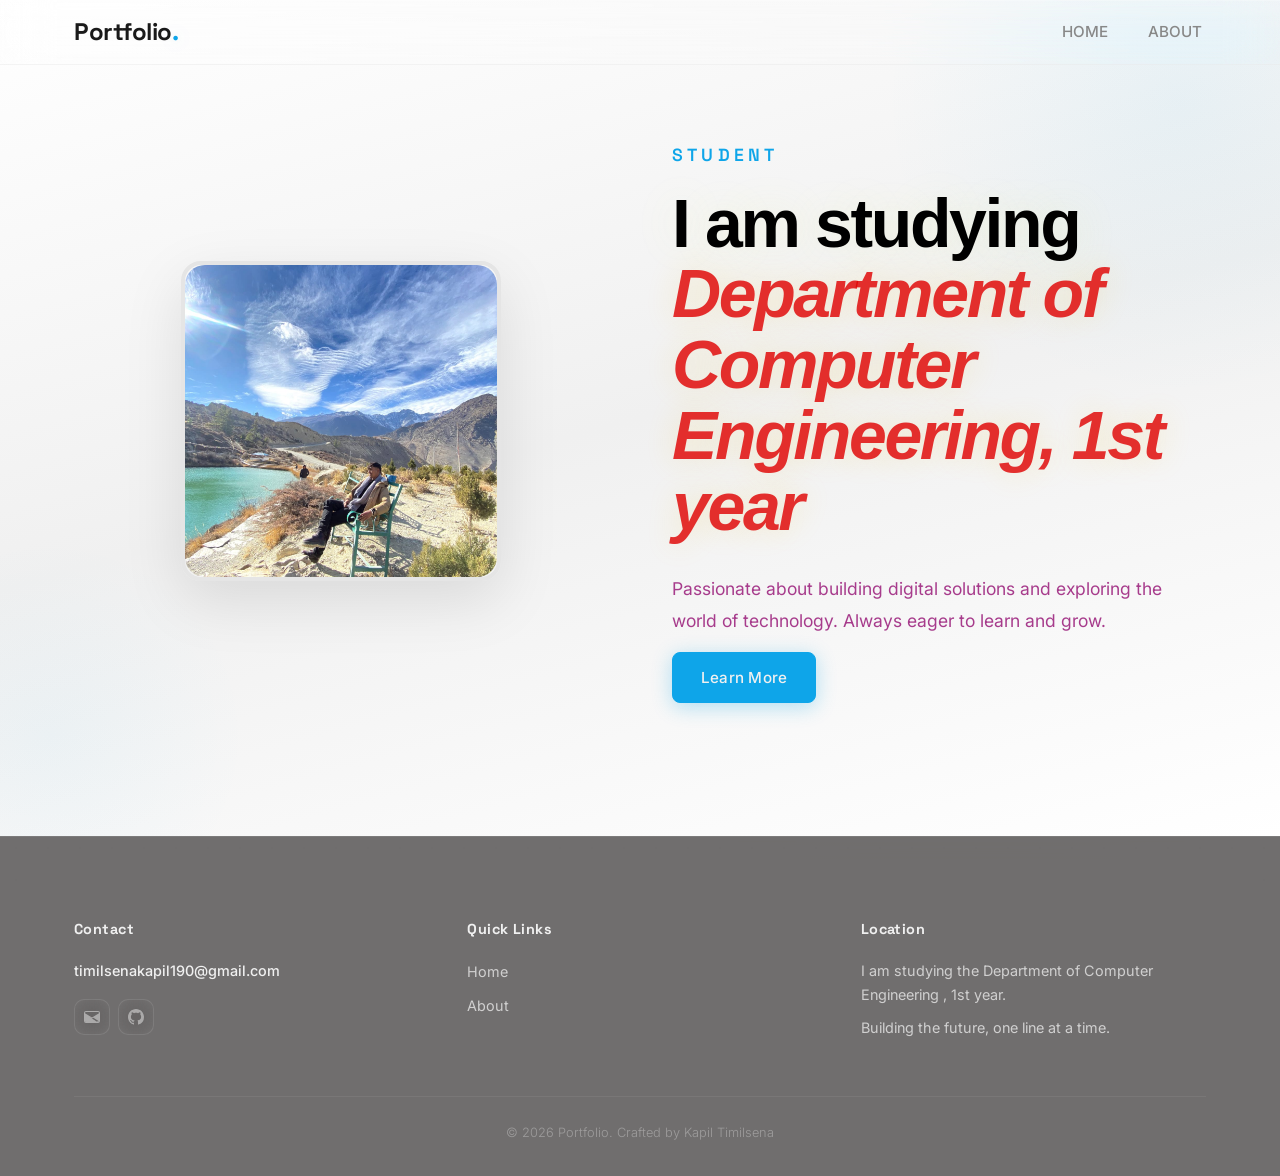
<file: index.html>
<!doctype html>
<html lang="en">
  <head>
    <meta charset="UTF-8" />
    <meta name="viewport" content="width=device-width, initial-scale=1.0" />
    <title>Portfolio | Home</title>
    <link rel="stylesheet" href="css/style.css" />
    <link rel="stylesheet" href="css/header.css" />
    <link rel="stylesheet" href="css/hero.css" />
    <link rel="stylesheet" href="css/about.css" />
    <link rel="stylesheet" href="css/footer.css" />
  </head>
  <body>
    <header class="header" id="header">
      <div class="container">
        <a href="index.html" class="logo">Portfolio<span>.</span></a>
        <nav>
          <ul class="nav-links" id="navLinks">
            <li><a href="index.html">HOME</a></li>
            <li><a href="about.html">ABOUT</a></li>
          </ul>
          <button class="hamburger" id="hamburger" aria-label="Toggle menu">
            <span></span>
            <span></span>
            <span></span>
          </button>
        </nav>
      </div>
    </header>

    <main>
      <section class="hero" id="hero">
        <div class="hero-content">
          <div class="hero-image">
            <div class="hero-avatar">
              <img src="images/kap.jpeg" alt="Kapil" class="hero-photo" />
            </div>
          </div>
          <div class="hero-text">
            <span class="subtitle">Student</span>
            <h1>
              I am studying
              <span class="highlight"
                >Department of Computer Engineering, 1st year</span
              >
            </h1>
            <p>
              Passionate about building digital solutions and exploring the
              world of technology. Always eager to learn and grow.
            </p>
            <div class="hero-buttons">
              <a href="about.html" class="btn btn-primary">Learn More</a>
            </div>
          </div>
        </div>
      </section>
    </main>

    <footer class="footer">
      <div class="container">
        <div class="footer-content">
          <div class="footer-section">
            <h4>Contact</h4>
            <p><span class="email">timilsenakapil190@gmail.com</span></p>
            <div class="footer-social">
              <a href="mailto:timilsenakapil190@gmail.com" title="Email">
                <svg
                  xmlns="http://www.w3.org/2000/svg"
                  width="16"
                  height="16"
                  fill="currentColor"
                  viewBox="0 0 16 16"
                >
                  <path
                    d="M0 4a2 2 0 0 1 2-2h12a2 2 0 0 1 2 2v8a2 2 0 0 1-2 2H2a2 2 0 0 1-2-2V4Zm2-1a1 1 0 0 0-1 1v.217l7 4.2 7-4.2V4a1 1 0 0 0-1-1H2Zm13 2.383-4.708 2.897L15 11.105l-.386-.235-4.708-2.896Zm-.034 6.876-5.64-3.471L8 9.583l-1.326-.795-5.64 3.47L1 12.571l1.5-1.273 4.157-2.507 4.157 2.507 1.5 1.273Z"
                  />
                </svg>
              </a>
              <a
                href="https://github.com/timilsenakapil190-cell"
                title="GitHub"
              >
                <svg
                  xmlns="http://www.w3.org/2000/svg"
                  width="16"
                  height="16"
                  fill="currentColor"
                  viewBox="0 0 16 16"
                >
                  <path
                    d="M8 0C3.58 0 0 3.58 0 8c0 3.54 2.29 6.53 5.47 7.59.4.07.55-.17.55-.38 0-.19-.01-.82-.01-1.49-2.01.37-2.53-.49-2.69-.94-.09-.23-.48-.94-.82-1.13-.28-.15-.68-.52-.01-.53.63-.01 1.08.58 1.23.82.72 1.21 1.87.87 2.33.66.07-.52.28-.87.51-1.07-1.78-.2-3.64-.89-3.64-3.95 0-.87.31-1.59.82-2.15-.08-.2-.36-1.02.08-2.12 0 0 .67-.21 2.2.82.64-.18 1.32-.27 2-.27.68 0 1.36.09 2 .27 1.53-1.04 2.2-.82 2.2-.82.44 1.1.16 1.92.08 2.12.51.56.82 1.27.82 2.15 0 3.07-1.87 3.75-3.65 3.95.29.25.54.73.54 1.48 0 1.07-.01 1.93-.01 2.2 0 .21.15.46.55.38A8.013 8.013 0 0 0 16 8c0-4.42-3.58-8-8-8Z"
                  />
                </svg>
              </a>
            </div>
          </div>
          <div class="footer-section">
            <h4>Quick Links</h4>
            <a href="index.html">Home</a>
            <a href="about.html">About</a>
          </div>
          <div class="footer-section">
            <h4>Location</h4>
            <p>
              I am studying the Department of Computer Engineering , 1st year.
            </p>
            <p>Building the future, one line at a time.</p>
          </div>
        </div>
        <div class="footer-bottom">
          <p>&copy; 2026 Portfolio. Crafted by Kapil Timilsena</p>
        </div>
      </div>
    </footer>

    <script src="js/script.js"></script>
  </body>
</html>
</file>
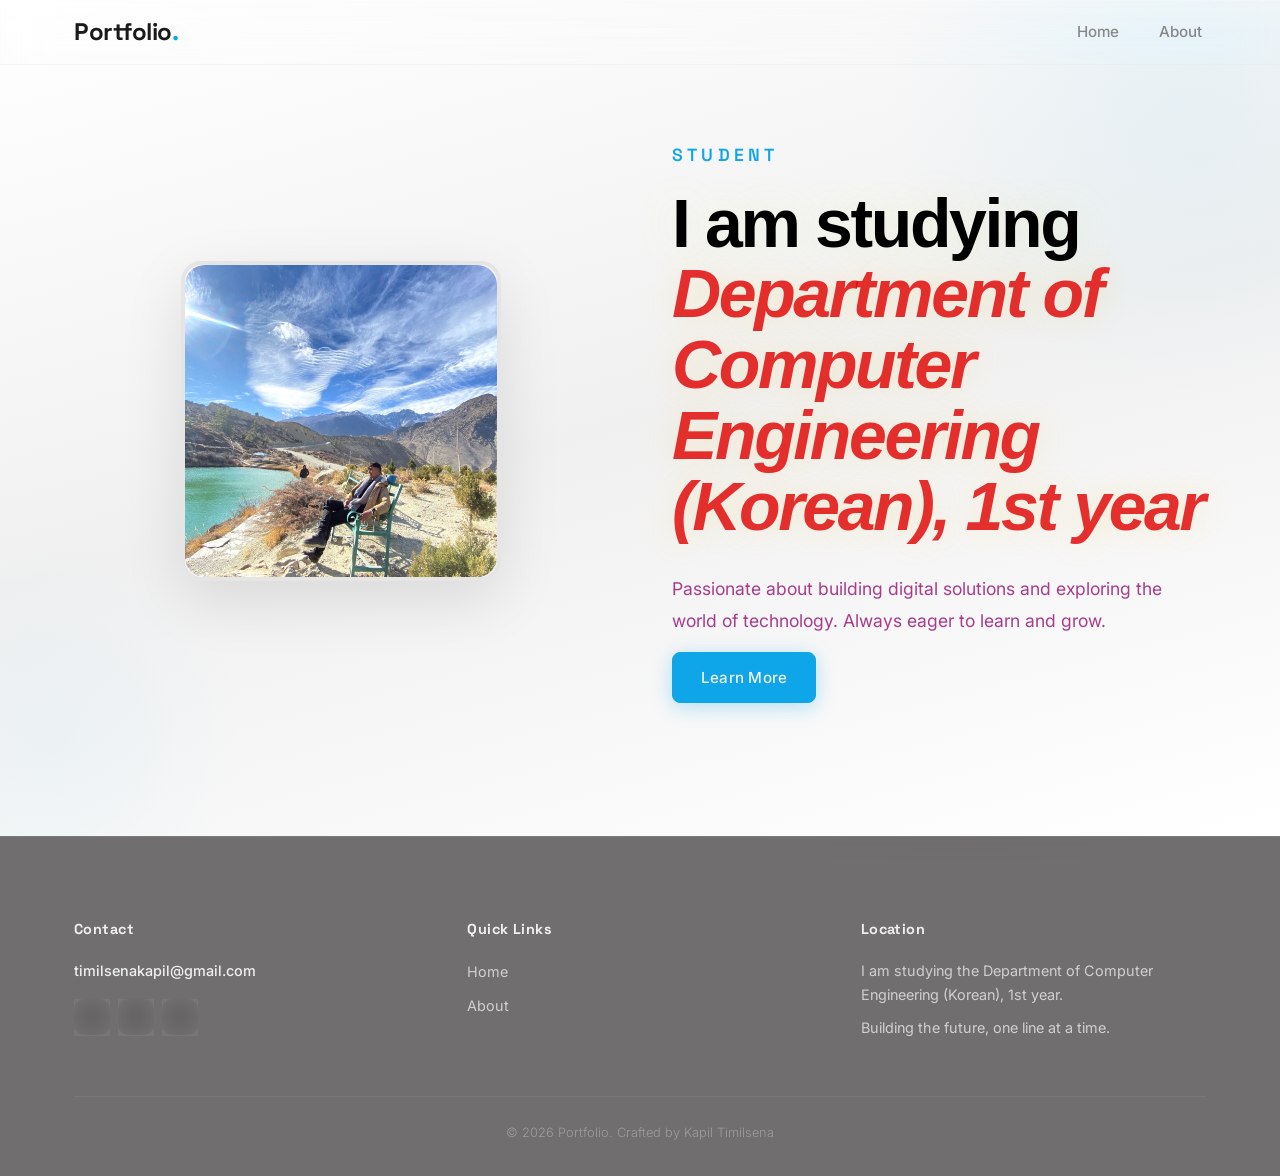
<file: html/index.html>
<!doctype html>
<html lang="en">
  <head>
    <meta charset="UTF-8" />
    <meta name="viewport" content="width=device-width, initial-scale=1.0" />
    <title>Portfolio | Home</title>
    <link rel="stylesheet" href="../css/style.css" />
    <link rel="stylesheet" href="../css/header.css" />
    <link rel="stylesheet" href="../css/hero.css" />
    <link rel="stylesheet" href="../css/about.css" />
    <link rel="stylesheet" href="../css/footer.css" />
  </head>
  <body>
    <header class="header" id="header">
      <div class="container">
        <a href="index.html" class="logo">Portfolio<span>.</span></a>
        <nav>
          <ul class="nav-links" id="navLinks">
            <li><a href="index.html">Home</a></li>
            <li><a href="about.html">About</a></li>
          </ul>
          <button class="hamburger" id="hamburger" aria-label="Toggle menu">
            <span></span>
            <span></span>
            <span></span>
          </button>
        </nav>
      </div>
    </header>

    <main>
      <section class="hero" id="hero">
        <div class="hero-content">
          <div class="hero-image">
            <div class="hero-avatar">
              <img src="../images/kap.jpeg" alt="Kapil" class="hero-photo" />
            </div>
          </div>
          <div class="hero-text">
            <span class="subtitle">Student</span>
            <h1>
              I am studying
              <span class="highlight">Department of Computer Engineering (Korean), 1st year</span>
            </h1>
            <p>
              Passionate about building digital solutions and exploring the world
              of technology. Always eager to learn and grow.
            </p>
            <div class="hero-buttons">
              <a href="about.html" class="btn btn-primary">Learn More</a>
            </div>
          </div>
        </div>
      </section>

    </main>

    <footer class="footer">
      <div class="container">
        <div class="footer-content">
          <div class="footer-section">
            <h4>Contact</h4>
            <p><span class="email">timilsenakapil@gmail.com</span></p>
            <div class="footer-social">
              <a href="mailto:timilsenakapil@gmail.com" title="Email">
                <svg
                  xmlns="http://www.w3.org/2000/svg"
                  width="16"
                  height="16"
                  fill="currentColor"
                  viewBox="0 0 16 16"
                >
                  <path
                    d="M0 4a2 2 0 0 1 2-2h12a2 2 0 0 1 2 2v8a2 2 0 0 1-2 2H2a2 2 0 0 1-2-2V4Zm2-1a1 1 0 0 0-1 1v.217l7 4.2 7-4.2V4a1 1 0 0 0-1-1H2Zm13 2.383-4.708 2.897L15 11.105l-.386-.235-4.708-2.896Zm-.034 6.876-5.64-3.471L8 9.583l-1.326-.795-5.64 3.47L1 12.571l1.5-1.273 4.157-2.507 4.157 2.507 1.5 1.273Z"
                  />
                </svg>
              </a>
              <a
                href="https://github.com/timilsenakapil190-cell"
                title="GitHub"
              >
                <svg
                  xmlns="http://www.w3.org/2000/svg"
                  width="16"
                  height="16"
                  fill="currentColor"
                  viewBox="0 0 16 16"
                >
                  <path
                    d="M8 0C3.58 0 0 3.58 0 8c0 3.54 2.29 6.53 5.47 7.59.4.07.55-.17.55-.38 0-.19-.01-.82-.01-1.49-2.01.37-2.53-.49-2.69-.94-.09-.23-.48-.94-.82-1.13-.28-.15-.68-.52-.01-.53.63-.01 1.08.58 1.23.82.72 1.21 1.87.87 2.33.66.07-.52.28-.87.51-1.07-1.78-.2-3.64-.89-3.64-3.95 0-.87.31-1.59.82-2.15-.08-.2-.36-1.02.08-2.12 0 0 .67-.21 2.2.82.64-.18 1.32-.27 2-.27.68 0 1.36.09 2 .27 1.53-1.04 2.2-.82 2.2-.82.44 1.1.16 1.92.08 2.12.51.56.82 1.27.82 2.15 0 3.07-1.87 3.75-3.65 3.95.29.25.54.73.54 1.48 0 1.07-.01 1.93-.01 2.2 0 .21.15.46.55.38A8.013 8.013 0 0 0 16 8c0-4.42-3.58-8-8-8Z"
                  />
                </svg>
              </a>
              <a href="#" title="LinkedIn">
                <svg
                  xmlns="http://www.w3.org/2000/svg"
                  width="16"
                  height="16"
                  fill="currentColor"
                  viewBox="0 0 16 16"
                >
                  <path
                    d="M0 1.146C0 .513.526 0 1.175 0h13.65C15.474 0 16 .513 16 1.146v13.708c0 .633-.526 1.146-1.175 1.146H1.175C.526 16 0 15.487 0 14.854V1.146ZM4.943 12.247V6.169H2.542v6.078h2.401ZM3.768 5.245a1.51 1.51 0 1 1-.003-3.018 1.51 1.51 0 0 1 .003 3.018Zm5.012 6.999V8.825c0-.214.01-.427.077-.598.143-.367.467-.628 1.013-.628.719 0 1.024.496 1.024 1.238v3.545h2.389V8.73c0-2.18-.776-3.666-3.204-3.666-1.418 0-2.074.816-2.416 1.57v.03h-.042V8.825h-2.41V12.247h2.41ZM12.586 4.715a.872.872 0 0 1-.872-.872c0-.473.382-.872.872-.872.473 0 .872.382.872.872a.872.872 0 0 1-.872.872Z"
                  />
                </svg>
              </a>
            </div>
          </div>
          <div class="footer-section">
            <h4>Quick Links</h4>
            <a href="index.html">Home</a>
            <a href="about.html">About</a>
          </div>
          <div class="footer-section">
            <h4>Location</h4>
            <p>
              I am studying the Department of Computer Engineering (Korean), 1st
              year.
            </p>
            <p>Building the future, one line at a time.</p>
          </div>
        </div>
        <div class="footer-bottom">
          <p>&copy; 2026 Portfolio. Crafted by Kapil Timilsena</p>
        </div>
      </div>
    </footer>

    <script src="../js/script.js"></script>
  </body>
</html>
</file>
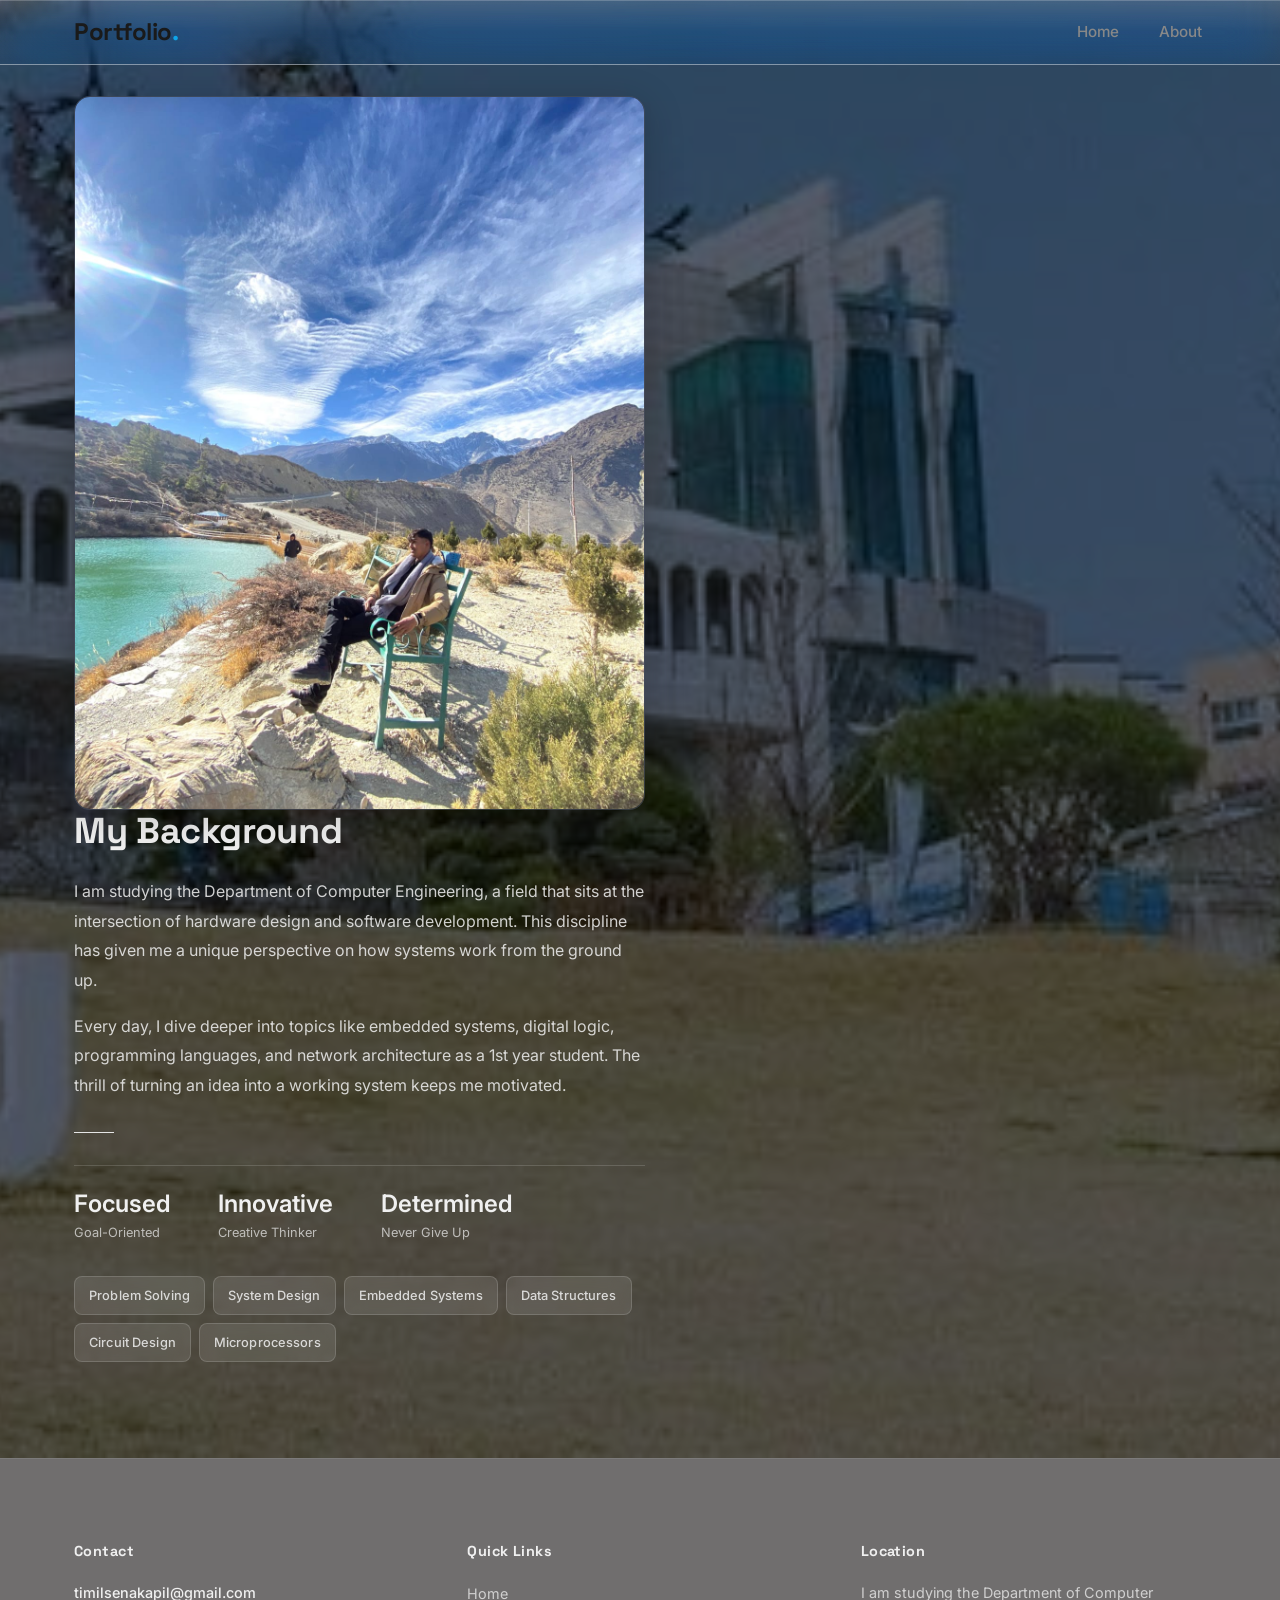
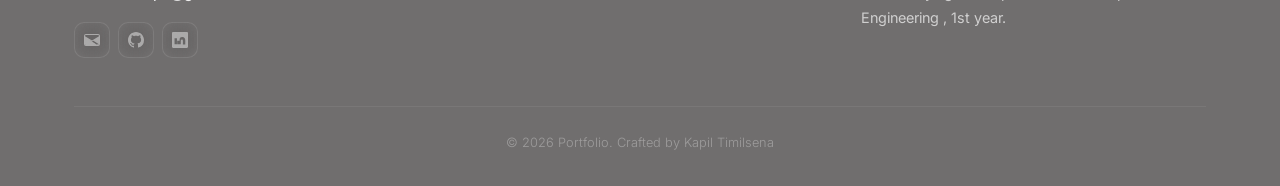
<file: about.html>
<!doctype html>
<html lang="en">
  <head>
    <meta charset="UTF-8" />
    <meta name="viewport" content="width=device-width, initial-scale=1.0" />
    <title>Portfolio | About</title>
    <link rel="stylesheet" href="css/style.css" />
    <link rel="stylesheet" href="css/header.css" />
    <link rel="stylesheet" href="css/hero.css" />
    <link rel="stylesheet" href="css/about.css" />
    <link rel="stylesheet" href="css/footer.css" />
  </head>
  <body>
    <header class="header" id="header">
      <div class="container">
        <a href="index.html" class="logo">Portfolio<span>.</span></a>
        <nav>
          <ul class="nav-links" id="navLinks">
            <li><a href="index.html">Home</a></li>
            <li><a href="about.html">About</a></li>
          </ul>
          <button class="hamburger" id="hamburger" aria-label="Toggle menu">
            <span></span>
            <span></span>
            <span></span>
          </button>
        </nav>
      </div>
    </header>

    <main>
      <section class="about" id="about">
        <div class="container">
          <div class="about-visual">
            <div class="about-image-wrapper">
              <img
                src="images/kap.jpeg"
                alt="Kapil"
                width="64"
                height="64"
                loading="lazy"
              />
            </div>
          <div class="about-text">
            <h3>My Background</h3>
            <p>
              I am studying the Department of Computer Engineering, a
              field that sits at the intersection of hardware design and
              software development. This discipline has given me a unique
              perspective on how systems work from the ground up.
            </p>
            <p>
              Every day, I dive deeper into topics like embedded systems,
              digital logic, programming languages, and network architecture as
              a 1st year student. The thrill of turning an idea into a working
              system keeps me motivated.
            </p>
            <div class="divider"></div>
            <div class="about-stats">
              <div class="stat-item">
                <span class="number">Focused</span>
                <span class="label">Goal-Oriented</span>
              </div>
              <div class="stat-item">
                <span class="number">Innovative</span>
                <span class="label">Creative Thinker</span>
              </div>
              <div class="stat-item">
                <span class="number">Determined</span>
                <span class="label">Never Give Up</span>
              </div>
            </div>
            <div class="about-skills">
              <span class="skill-tag">Problem Solving</span>
              <span class="skill-tag">System Design</span>
              <span class="skill-tag">Embedded Systems</span>
              <span class="skill-tag">Data Structures</span>
              <span class="skill-tag">Circuit Design</span>
              <span class="skill-tag">Microprocessors</span>
            </div>
          </div>
        </div>
      </section>
    </main>

    <footer class="footer">
      <div class="container">
        <div class="footer-content">
          <div class="footer-section">
            <h4>Contact</h4>
            <p><span class="email">timilsenakapil@gmail.com</span></p>
            <div class="footer-social">
              <a href="mailto:timilsenakapil@gmail.com" title="Email">
                <svg
                  xmlns="http://www.w3.org/2000/svg"
                  width="16"
                  height="16"
                  fill="currentColor"
                  viewBox="0 0 16 16"
                >
                  <path
                    d="M0 4a2 2 0 0 1 2-2h12a2 2 0 0 1 2 2v8a2 2 0 0 1-2 2H2a2 2 0 0 1-2-2V4Zm2-1a1 1 0 0 0-1 1v.217l7 4.2 7-4.2V4a1 1 0 0 0-1-1H2Zm13 2.383-4.708 2.897L15 11.105l-.386-.235-4.708-2.896Zm-.034 6.876-5.64-3.471L8 9.583l-1.326-.795-5.64 3.47L1 12.571l1.5-1.273 4.157-2.507 4.157 2.507 1.5 1.273Z"
                  />
                </svg>
              </a>
              <a
                href="https://github.com/timilsenakapil190-cell"
                title="GitHub"
              >
                <svg
                  xmlns="http://www.w3.org/2000/svg"
                  width="16"
                  height="16"
                  fill="currentColor"
                  viewBox="0 0 16 16"
                >
                  <path
                    d="M8 0C3.58 0 0 3.58 0 8c0 3.54 2.29 6.53 5.47 7.59.4.07.55-.17.55-.38 0-.19-.01-.82-.01-1.49-2.01.37-2.53-.49-2.69-.94-.09-.23-.48-.94-.82-1.13-.28-.15-.68-.52-.01-.53.63-.01 1.08.58 1.23.82.72 1.21 1.87.87 2.33.66.07-.52.28-.87.51-1.07-1.78-.2-3.64-.89-3.64-3.95 0-.87.31-1.59.82-2.15-.08-.2-.36-1.02.08-2.12 0 0 .67-.21 2.2.82.64-.18 1.32-.27 2-.27.68 0 1.36.09 2 .27 1.53-1.04 2.2-.82 2.2-.82.44 1.1.16 1.92.08 2.12.51.56.82 1.27.82 2.15 0 3.07-1.87 3.75-3.65 3.95.29.25.54.73.54 1.48 0 1.07-.01 1.93-.01 2.2 0 .21.15.46.55.38A8.013 8.013 0 0 0 16 8c0-4.42-3.58-8-8-8Z"
                  />
                </svg>
              </a>
              <a href="#" title="LinkedIn">
                <svg
                  xmlns="http://www.w3.org/2000/svg"
                  width="16"
                  height="16"
                  fill="currentColor"
                  viewBox="0 0 16 16"
                >
                  <path
                    d="M0 1.146C0 .513.526 0 1.175 0h13.65C15.474 0 16 .513 16 1.146v13.708c0 .633-.526 1.146-1.175 1.146H1.175C.526 16 0 15.487 0 14.854V1.146ZM4.943 12.247V6.169H2.542v6.078h2.401ZM3.768 5.245a1.51 1.51 0 1 1-.003-3.018 1.51 1.51 0 0 1 .003 3.018Zm5.012 6.999V8.825c0-.214.01-.427.077-.598.143-.367.467-.628 1.013-.628.719 0 1.024.496 1.024 1.238v3.545h2.389V8.73c0-2.18-.776-3.666-3.204-3.666-1.418 0-2.074.816-2.416 1.57v.03h-.042V8.825h-2.41V12.247h2.41ZM12.586 4.715a.872.872 0 0 1-.872-.872c0-.473.382-.872.872-.872.473 0 .872.382.872.872a.872.872 0 0 1-.872.872Z"
                  />
                </svg>
              </a>
            </div>
          </div>
          <div class="footer-section">
            <h4>Quick Links</h4>
            <a href="index.html">Home</a>
          </div>
          <div class="footer-section">
            <h4>Location</h4>
            <p>
              I am studying the Department of Computer Engineering , 1st year.
            </p>
          </div>
        </div>
        <div class="footer-bottom">
          <p>&copy; 2026 Portfolio. Crafted by Kapil Timilsena</p>
        </div>
      </div>
    </footer>

    <script src="js/script.js"></script>
  </body>
</html>
</file>
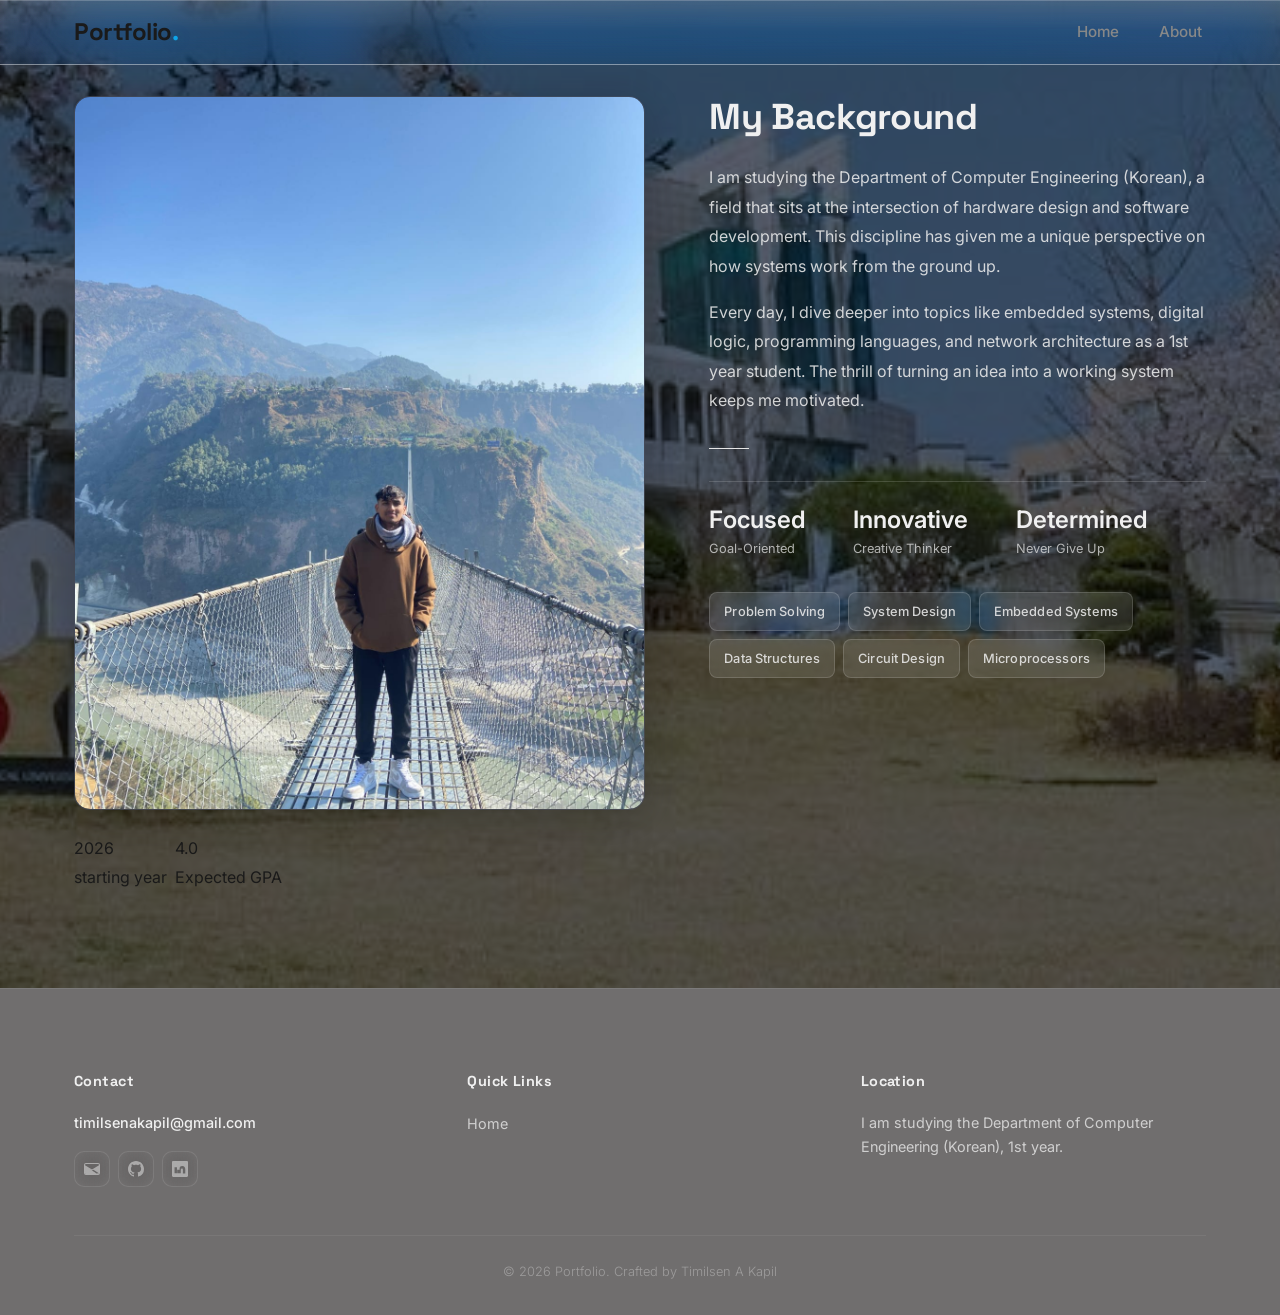
<file: html/about.html>
<!doctype html>
<html lang="en">
  <head>
    <meta charset="UTF-8" />
    <meta name="viewport" content="width=device-width, initial-scale=1.0" />
    <title>Portfolio | About</title>
    <link rel="stylesheet" href="../css/style.css" />
    <link rel="stylesheet" href="../css/header.css" />
    <link rel="stylesheet" href="../css/hero.css" />
    <link rel="stylesheet" href="../css/about.css" />
    <link rel="stylesheet" href="../css/footer.css" />
  </head>
  <body>
    <header class="header" id="header">
      <div class="container">
        <a href="index.html" class="logo">Portfolio<span>.</span></a>
        <nav>
          <ul class="nav-links" id="navLinks">
            <li><a href="index.html">Home</a></li>
            <li><a href="about.html">About</a></li>
          </ul>
          <button class="hamburger" id="hamburger" aria-label="Toggle menu">
            <span></span>
            <span></span>
            <span></span>
          </button>
        </nav>
      </div>
    </header>

    <main>
      <section class="about" id="about">
        <div class="container">
          <div class="about-visual">
            <div class="about-image-wrapper">
              <img
                src="../images/kapil.jpeg"
                alt="Kapil"
                width="64"
                height="64"
                loading="lazy"
              />
            </div>
            <div class="stat-row">
              <div class="stat-card">
                <div class="stat-number">2026</div>
                <div class="stat-label">starting year</div>
              </div>
              <div class="stat-card">
                <div class="stat-number">4.0</div>
                <div class="stat-label">Expected GPA</div>
              </div>
            </div>
          </div>
          <div class="about-text">
            <h3>My Background</h3>
            <p>
              I am studying the Department of Computer Engineering (Korean), a
              field that sits at the intersection of hardware design and
              software development. This discipline has given me a unique
              perspective on how systems work from the ground up.
            </p>
            <p>
              Every day, I dive deeper into topics like embedded systems,
              digital logic, programming languages, and network architecture as
              a 1st year student. The thrill of turning an idea into a working
              system keeps me motivated.
            </p>
            <div class="divider"></div>
            <div class="about-stats">
              <div class="stat-item">
                <span class="number">Focused</span>
                <span class="label">Goal-Oriented</span>
              </div>
              <div class="stat-item">
                <span class="number">Innovative</span>
                <span class="label">Creative Thinker</span>
              </div>
              <div class="stat-item">
                <span class="number">Determined</span>
                <span class="label">Never Give Up</span>
              </div>
            </div>
            <div class="about-skills">
              <span class="skill-tag">Problem Solving</span>
              <span class="skill-tag">System Design</span>
              <span class="skill-tag">Embedded Systems</span>
              <span class="skill-tag">Data Structures</span>
              <span class="skill-tag">Circuit Design</span>
              <span class="skill-tag">Microprocessors</span>
            </div>
          </div>
        </div>
      </section>
    </main>

    <footer class="footer">
      <div class="container">
        <div class="footer-content">
          <div class="footer-section">
            <h4>Contact</h4>
            <p><span class="email">timilsenakapil@gmail.com</span></p>
            <div class="footer-social">
              <a href="mailto:timilsenakapil@gmail.com" title="Email">
                <svg
                  xmlns="http://www.w3.org/2000/svg"
                  width="16"
                  height="16"
                  fill="currentColor"
                  viewBox="0 0 16 16"
                >
                  <path
                    d="M0 4a2 2 0 0 1 2-2h12a2 2 0 0 1 2 2v8a2 2 0 0 1-2 2H2a2 2 0 0 1-2-2V4Zm2-1a1 1 0 0 0-1 1v.217l7 4.2 7-4.2V4a1 1 0 0 0-1-1H2Zm13 2.383-4.708 2.897L15 11.105l-.386-.235-4.708-2.896Zm-.034 6.876-5.64-3.471L8 9.583l-1.326-.795-5.64 3.47L1 12.571l1.5-1.273 4.157-2.507 4.157 2.507 1.5 1.273Z"
                  />
                </svg>
              </a>
              <a
                href="https://github.com/timilsenakapil190-cell"
                title="GitHub"
              >
                <svg
                  xmlns="http://www.w3.org/2000/svg"
                  width="16"
                  height="16"
                  fill="currentColor"
                  viewBox="0 0 16 16"
                >
                  <path
                    d="M8 0C3.58 0 0 3.58 0 8c0 3.54 2.29 6.53 5.47 7.59.4.07.55-.17.55-.38 0-.19-.01-.82-.01-1.49-2.01.37-2.53-.49-2.69-.94-.09-.23-.48-.94-.82-1.13-.28-.15-.68-.52-.01-.53.63-.01 1.08.58 1.23.82.72 1.21 1.87.87 2.33.66.07-.52.28-.87.51-1.07-1.78-.2-3.64-.89-3.64-3.95 0-.87.31-1.59.82-2.15-.08-.2-.36-1.02.08-2.12 0 0 .67-.21 2.2.82.64-.18 1.32-.27 2-.27.68 0 1.36.09 2 .27 1.53-1.04 2.2-.82 2.2-.82.44 1.1.16 1.92.08 2.12.51.56.82 1.27.82 2.15 0 3.07-1.87 3.75-3.65 3.95.29.25.54.73.54 1.48 0 1.07-.01 1.93-.01 2.2 0 .21.15.46.55.38A8.013 8.013 0 0 0 16 8c0-4.42-3.58-8-8-8Z"
                  />
                </svg>
              </a>
              <a href="#" title="LinkedIn">
                <svg
                  xmlns="http://www.w3.org/2000/svg"
                  width="16"
                  height="16"
                  fill="currentColor"
                  viewBox="0 0 16 16"
                >
                  <path
                    d="M0 1.146C0 .513.526 0 1.175 0h13.65C15.474 0 16 .513 16 1.146v13.708c0 .633-.526 1.146-1.175 1.146H1.175C.526 16 0 15.487 0 14.854V1.146ZM4.943 12.247V6.169H2.542v6.078h2.401ZM3.768 5.245a1.51 1.51 0 1 1-.003-3.018 1.51 1.51 0 0 1 .003 3.018Zm5.012 6.999V8.825c0-.214.01-.427.077-.598.143-.367.467-.628 1.013-.628.719 0 1.024.496 1.024 1.238v3.545h2.389V8.73c0-2.18-.776-3.666-3.204-3.666-1.418 0-2.074.816-2.416 1.57v.03h-.042V8.825h-2.41V12.247h2.41ZM12.586 4.715a.872.872 0 0 1-.872-.872c0-.473.382-.872.872-.872.473 0 .872.382.872.872a.872.872 0 0 1-.872.872Z"
                  />
                </svg>
              </a>
            </div>
          </div>
          <div class="footer-section">
            <h4>Quick Links</h4>
            <a href="index.html">Home</a>
          </div>
          <div class="footer-section">
            <h4>Location</h4>
            <p>
              I am studying the Department of Computer Engineering (Korean), 1st
              year.
            </p>
          </div>
        </div>
        <div class="footer-bottom">
          <p>&copy; 2026 Portfolio. Crafted by Timilsen A Kapil</p>
        </div>
      </div>
    </footer>

    <script src="../js/script.js"></script>
  </body>
</html>
</file>
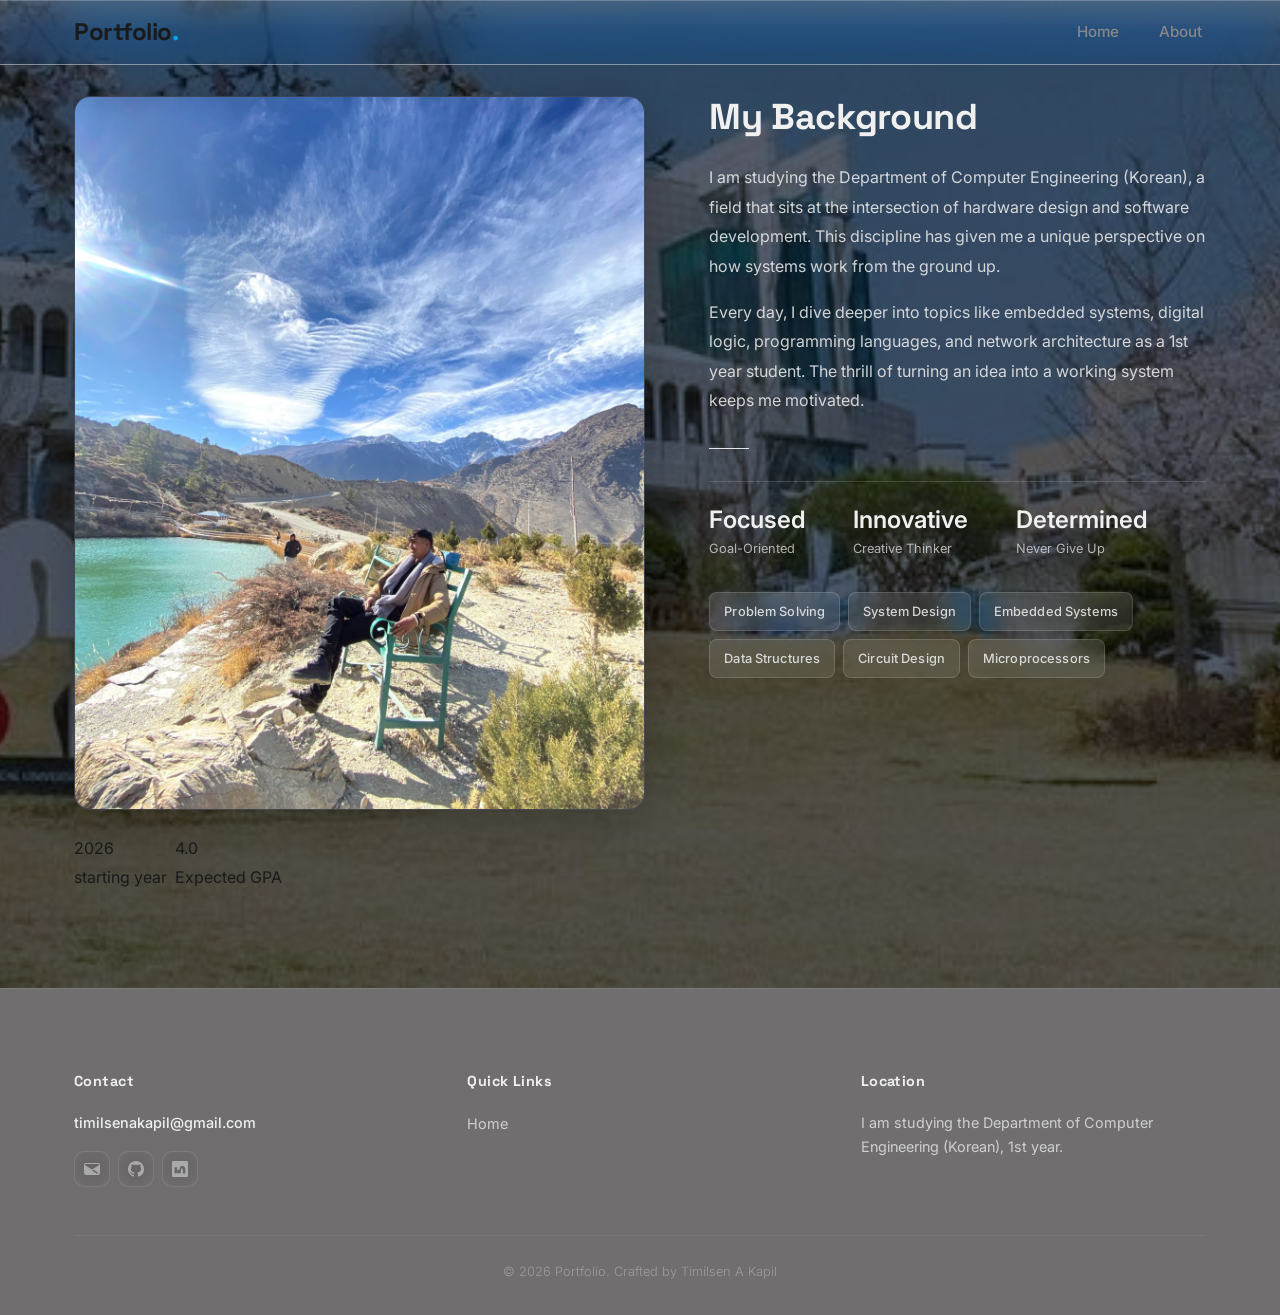
<file: web-pages/about.html>
<!doctype html>
<html lang="en">
  <head>
    <meta charset="UTF-8" />
    <meta name="viewport" content="width=device-width, initial-scale=1.0" />
    <title>Portfolio | About</title>
    <link rel="stylesheet" href="../css/style.css" />
    <link rel="stylesheet" href="../css/header.css" />
    <link rel="stylesheet" href="../css/hero.css" />
    <link rel="stylesheet" href="../css/about.css" />
    <link rel="stylesheet" href="../css/footer.css" />
  </head>
  <body>
    <header class="header" id="header">
      <div class="container">
        <a href="index.html" class="logo">Portfolio<span>.</span></a>
        <nav>
          <ul class="nav-links" id="navLinks">
            <li><a href="index.html">Home</a></li>
            <li><a href="about.html">About</a></li>
          </ul>
          <button class="hamburger" id="hamburger" aria-label="Toggle menu">
            <span></span>
            <span></span>
            <span></span>
          </button>
        </nav>
      </div>
    </header>

    <main>
      <section class="about" id="about">
        <div class="container">
          <div class="about-visual">
            <div class="about-image-wrapper">
              <img
                src="../images/kap.jpeg"
                alt="Kapil"
                width="64"
                height="64"
                loading="lazy"
              />
            </div>
            <div class="stat-row">
              <div class="stat-card">
                <div class="stat-number">2026</div>
                <div class="stat-label">starting year</div>
              </div>
              <div class="stat-card">
                <div class="stat-number">4.0</div>
                <div class="stat-label">Expected GPA</div>
              </div>
            </div>
          </div>
          <div class="about-text">
            <h3>My Background</h3>
            <p>
              I am studying the Department of Computer Engineering (Korean), a
              field that sits at the intersection of hardware design and
              software development. This discipline has given me a unique
              perspective on how systems work from the ground up.
            </p>
            <p>
              Every day, I dive deeper into topics like embedded systems,
              digital logic, programming languages, and network architecture as
              a 1st year student. The thrill of turning an idea into a working
              system keeps me motivated.
            </p>
            <div class="divider"></div>
            <div class="about-stats">
              <div class="stat-item">
                <span class="number">Focused</span>
                <span class="label">Goal-Oriented</span>
              </div>
              <div class="stat-item">
                <span class="number">Innovative</span>
                <span class="label">Creative Thinker</span>
              </div>
              <div class="stat-item">
                <span class="number">Determined</span>
                <span class="label">Never Give Up</span>
              </div>
            </div>
            <div class="about-skills">
              <span class="skill-tag">Problem Solving</span>
              <span class="skill-tag">System Design</span>
              <span class="skill-tag">Embedded Systems</span>
              <span class="skill-tag">Data Structures</span>
              <span class="skill-tag">Circuit Design</span>
              <span class="skill-tag">Microprocessors</span>
            </div>
          </div>
        </div>
      </section>
    </main>

    <footer class="footer">
      <div class="container">
        <div class="footer-content">
          <div class="footer-section">
            <h4>Contact</h4>
            <p><span class="email">timilsenakapil@gmail.com</span></p>
            <div class="footer-social">
              <a href="mailto:timilsenakapil@gmail.com" title="Email">
                <svg
                  xmlns="http://www.w3.org/2000/svg"
                  width="16"
                  height="16"
                  fill="currentColor"
                  viewBox="0 0 16 16"
                >
                  <path
                    d="M0 4a2 2 0 0 1 2-2h12a2 2 0 0 1 2 2v8a2 2 0 0 1-2 2H2a2 2 0 0 1-2-2V4Zm2-1a1 1 0 0 0-1 1v.217l7 4.2 7-4.2V4a1 1 0 0 0-1-1H2Zm13 2.383-4.708 2.897L15 11.105l-.386-.235-4.708-2.896Zm-.034 6.876-5.64-3.471L8 9.583l-1.326-.795-5.64 3.47L1 12.571l1.5-1.273 4.157-2.507 4.157 2.507 1.5 1.273Z"
                  />
                </svg>
              </a>
              <a
                href="https://github.com/timilsenakapil190-cell"
                title="GitHub"
              >
                <svg
                  xmlns="http://www.w3.org/2000/svg"
                  width="16"
                  height="16"
                  fill="currentColor"
                  viewBox="0 0 16 16"
                >
                  <path
                    d="M8 0C3.58 0 0 3.58 0 8c0 3.54 2.29 6.53 5.47 7.59.4.07.55-.17.55-.38 0-.19-.01-.82-.01-1.49-2.01.37-2.53-.49-2.69-.94-.09-.23-.48-.94-.82-1.13-.28-.15-.68-.52-.01-.53.63-.01 1.08.58 1.23.82.72 1.21 1.87.87 2.33.66.07-.52.28-.87.51-1.07-1.78-.2-3.64-.89-3.64-3.95 0-.87.31-1.59.82-2.15-.08-.2-.36-1.02.08-2.12 0 0 .67-.21 2.2.82.64-.18 1.32-.27 2-.27.68 0 1.36.09 2 .27 1.53-1.04 2.2-.82 2.2-.82.44 1.1.16 1.92.08 2.12.51.56.82 1.27.82 2.15 0 3.07-1.87 3.75-3.65 3.95.29.25.54.73.54 1.48 0 1.07-.01 1.93-.01 2.2 0 .21.15.46.55.38A8.013 8.013 0 0 0 16 8c0-4.42-3.58-8-8-8Z"
                  />
                </svg>
              </a>
              <a href="#" title="LinkedIn">
                <svg
                  xmlns="http://www.w3.org/2000/svg"
                  width="16"
                  height="16"
                  fill="currentColor"
                  viewBox="0 0 16 16"
                >
                  <path
                    d="M0 1.146C0 .513.526 0 1.175 0h13.65C15.474 0 16 .513 16 1.146v13.708c0 .633-.526 1.146-1.175 1.146H1.175C.526 16 0 15.487 0 14.854V1.146ZM4.943 12.247V6.169H2.542v6.078h2.401ZM3.768 5.245a1.51 1.51 0 1 1-.003-3.018 1.51 1.51 0 0 1 .003 3.018Zm5.012 6.999V8.825c0-.214.01-.427.077-.598.143-.367.467-.628 1.013-.628.719 0 1.024.496 1.024 1.238v3.545h2.389V8.73c0-2.18-.776-3.666-3.204-3.666-1.418 0-2.074.816-2.416 1.57v.03h-.042V8.825h-2.41V12.247h2.41ZM12.586 4.715a.872.872 0 0 1-.872-.872c0-.473.382-.872.872-.872.473 0 .872.382.872.872a.872.872 0 0 1-.872.872Z"
                  />
                </svg>
              </a>
            </div>
          </div>
          <div class="footer-section">
            <h4>Quick Links</h4>
            <a href="index.html">Home</a>
          </div>
          <div class="footer-section">
            <h4>Location</h4>
            <p>
              I am studying the Department of Computer Engineering (Korean), 1st
              year.
            </p>
          </div>
        </div>
        <div class="footer-bottom">
          <p>&copy; 2026 Portfolio. Crafted by Timilsen A Kapil</p>
        </div>
      </div>
    </footer>

    <script src="../js/script.js"></script>
  </body>
</html>
</file>
<file: css/style.css>
@import url('https://fonts.googleapis.com/css2?family=Fraunces:opsz,wght@9..144,400;600;700;800&family=Inter:wght@300;400;500;600;700&family=Space+Grotesk:wght@500;600;700&display=swap');

*,
*::before,
*::after {
  margin: 0;
  padding: 0;
  box-sizing: border-box;
}

:root {
  --color-text: #1A1A1A;
  --color-text-muted: #888888;
  --color-accent: #0EA5E9;
  --color-accent-deep: #0284C7;
  --color-secondary: #0EA5E9;
  --color-highlight: #0EA5E9;
  --color-bg: #FFFFFF;
  --color-surface: #F0F0F0;
  --color-border: #E5E5E5;
  --color-footer: #1A1A1A;
  --color-footer-text: #F0F0F0;
  --font-display: 'Space Grotesk', sans-serif;
  --font-body: 'Inter', sans-serif;
  --space-xs: 4px;
  --space-sm: 8px;
  --space-md: 16px;
  --space-lg: 24px;
  --space-xl: 32px;
  --space-2xl: 48px;
  --space-3xl: 64px;
  --space-4xl: 80px;
  --space-5xl: 96px;
  --max-width: 1180px;
  --nav-height: 64px;
}

html {
  scroll-behavior: smooth;
  -webkit-font-smoothing: antialiased;
  -moz-osx-font-smoothing: grayscale;
  text-rendering: optimizeLegibility;
}

@media (prefers-reduced-motion: reduce) {
  html {
    scroll-behavior: auto;
  }
}

body {
  font-family: var(--font-body);
  background-color: var(--color-bg);
  background-image:
    radial-gradient(circle, rgba(200, 200, 200, 0.4) 1px, transparent 1px),
    radial-gradient(circle at 25% 30%, rgba(240, 235, 230, 0.5) 0%, transparent 50%),
    radial-gradient(circle at 75% 70%, rgba(245, 240, 235, 0.4) 0%, transparent 50%),
    radial-gradient(circle at 60% 20%, rgba(240, 235, 230, 0.3) 0%, transparent 40%);
  background-size: 32px 32px, 100% 100%, 100% 100%, 100% 100%;
  background-attachment: fixed;
  color: var(--color-text);
  line-height: 1.8;
  font-size: 16px;
  font-weight: 400;
}

a {
  text-decoration: none;
  color: inherit;
}

.container {
  max-width: var(--max-width);
  margin: 0 auto;
  padding: 0 var(--space-lg);
}

section {
  padding: var(--space-5xl) 0;
}

/* Buttons */
.btn {
  display: inline-flex;
  align-items: center;
  justify-content: center;
  padding: 15px 32px;
  border-radius: 8px;
  font-family: var(--font-body);
  font-size: 0.9375rem;
  font-weight: 500;
  letter-spacing: 0.015em;
  cursor: pointer;
  transition: all 250ms ease;
  border: 1px solid rgba(255, 255, 255, 0.2);
  line-height: 1.4;
  white-space: nowrap;
  backdrop-filter: blur(10px);
  -webkit-backdrop-filter: blur(10px);
}

.btn-primary {
  background-color: var(--color-accent);
  color: var(--color-footer-text);
  border-color: var(--color-accent);
  box-shadow: 0 4px 20px rgba(14, 165, 233, 0.3);
  backdrop-filter: blur(12px) saturate(1.5);
  -webkit-backdrop-filter: blur(12px) saturate(1.5);
}

.btn-primary:hover {
  background-color: var(--color-accent-deep);
  border-color: var(--color-accent-deep);
  transform: translateY(-2px);
  box-shadow: 0 6px 28px rgba(14, 165, 233, 0.4), 0 0 20px rgba(14, 165, 233, 0.2);
}

.btn-outline {
  background-color: rgba(255, 255, 255, 0.5);
  color: var(--color-text);
  border: 1px solid rgba(229, 229, 229, 0.6);
  backdrop-filter: blur(10px) saturate(1.3);
  -webkit-backdrop-filter: blur(10px) saturate(1.3);
}

.btn-outline:hover {
  background-color: rgba(255, 255, 255, 0.7);
  border-color: rgba(26, 26, 26, 0.3);
  transform: translateY(-2px);
  box-shadow: 0 4px 16px rgba(0, 0, 0, 0.06);
}

/* Utility */
.text-muted {
  color: var(--color-text-muted);
}

.divider {
  width: 40px;
  height: 1px;
  background-color: var(--color-border);
  margin: var(--space-xl) 0;
}

.section-label {
  font-family: var(--font-display);
  font-size: 0.75rem;
  font-weight: 700;
  letter-spacing: 0.12em;
  text-transform: uppercase;
  color: var(--color-accent);
  margin-bottom: var(--space-sm);
}

@media (max-width: 768px) {
  section {
    padding: var(--space-3xl) 0;
  }
}
</file>
<file: css/header.css>
.header {
  position: fixed;
  top: 0;
  left: 0;
  width: 100%;
  z-index: 1000;
  background: linear-gradient(
    180deg,
    rgba(255, 255, 255, 0.15) 0%,
    rgba(255, 255, 255, 0.03) 50%,
    transparent 100%
  );
  backdrop-filter: blur(24px) saturate(1.9);
  -webkit-backdrop-filter: blur(24px) saturate(1.9);
  border-bottom: 1px solid rgba(229, 229, 229, 0.4);
  box-shadow: inset 0 1px rgba(255, 255, 255, 0.2);
  transition: background 300ms ease, border-color 300ms ease, box-shadow 300ms ease, backdrop-filter 300ms ease;
  padding: 0 1.5rem;
}

.header.scrolled {
  background: linear-gradient(
    180deg,
    rgba(255, 255, 255, 0.2) 0%,
    rgba(255, 255, 255, 0.05) 50%,
    rgba(255, 255, 255, 0.55) 100%
  );
  box-shadow: inset 0 1px 0 rgba(255, 255, 255, 0.25), 0 4px 12px rgba(0, 0, 0, 0.04);
  backdrop-filter: blur(24px) saturate(1.9);
  -webkit-backdrop-filter: blur(24px) saturate(1.9);
}

.header .container {
  display: flex;
  justify-content: space-between;
  align-items: center;
  height: var(--nav-height);
}

.logo {
  font-family: var(--font-display);
  font-size: 1.5rem;
  font-weight: 700;
  color: var(--color-text);
  letter-spacing: -0.5px;
  text-decoration: none;
}

.logo span {
  color: var(--color-accent);
  text-shadow: 0 0 20px rgba(14, 165, 233, 0.3);
}

.nav-links {
  display: flex;
  align-items: center;
  gap: 2rem;
  list-style: none;
}

.nav-links a {
  color: var(--color-text-muted);
  align-items: center;
  min-height: 44px;
  padding: 8px 4px;
  font-size: 0.95rem;
  font-weight: 500;
  text-decoration: none;
  display: flex;
  position: relative;
  transition: color 200ms ease;
}

.nav-links a:hover {
  color: var(--color-accent);
}

.nav-links a::after {
  content: '';
  background: var(--color-accent);
  width: 0;
  height: 2px;
  transition: width 300ms ease;
  position: absolute;
  bottom: 0;
  left: 0;
}

.nav-links a:hover::after {
  width: 100%;
}

.nav-links a.active-link {
  color: var(--color-accent);
  font-weight: 600;
}

.nav-cta {
  border-radius: 8px !important;
  background: var(--color-accent) !important;
  color: var(--color-footer-text) !important;
  padding: 10px 24px !important;
}

.nav-cta:hover {
  background: var(--color-accent-deep) !important;
}

.hamburger {
  display: none;
  flex-direction: column;
  justify-content: center;
  align-items: center;
  gap: 5px;
  min-width: 44px;
  min-height: 44px;
  padding: 8px;
  cursor: pointer;
  background: none;
  border: none;
}

.hamburger span {
  display: block;
  width: 24px;
  height: 2px;
  background-color: var(--color-text);
  border-radius: 2px;
  transition: all 300ms ease;
}

@media (max-width: 768px) {
  .header {
    padding: 0 1rem;
  }
  .header .container {
    height: 60px;
  }
  .nav-links {
    background: var(--color-bg);
    border-bottom: 1px solid var(--color-border);
    box-shadow: 0 4px 12px rgba(0, 0, 0, 0.06);
    flex-direction: column;
    gap: 0.25rem;
    padding: 1rem;
    display: none;
    position: absolute;
    top: 60px;
    left: 0;
    right: 0;
  }
  .nav-links.active {
    display: flex;
  }
  .nav-links a {
    border-radius: 8px;
    min-height: 48px;
    padding: 12px 16px;
  }
  .nav-links a:hover {
    background: rgba(14, 165, 233, 0.06);
  }
  .nav-cta {
    display: none;
  }
  .hamburger {
    display: flex;
  }
}
</file>
<file: css/hero.css>
.hero {
  background: linear-gradient(
    165deg,
    var(--color-bg) 0%,
    var(--color-surface) 50%,
    var(--color-bg) 100%
  );
  z-index: 1;
  padding: 140px 0 80px;
  position: relative;
  overflow: hidden;
  min-height: calc(100vh - var(--nav-height));
}

.hero::before {
  content: "";
  pointer-events: none;
  background: radial-gradient(
    circle,
    rgba(14, 165, 233, 0.06) 0%,
    transparent 70%
  );
  border-radius: 50%;
  width: 600px;
  height: 600px;
  position: absolute;
  top: -200px;
  right: -200px;
}

.hero::after {
  content: "";
  pointer-events: none;
  background: radial-gradient(
    circle,
    rgba(14, 165, 233, 0.04) 0%,
    transparent 70%
  );
  border-radius: 50%;
  width: 400px;
  height: 400px;
  position: absolute;
  bottom: -100px;
  left: -150px;
}

.hero-content {
  z-index: 2;
  grid-template-columns: 1fr 1fr;
  align-items: center;
  gap: 4rem;
  display: grid;
  position: relative;
  max-width: var(--max-width);
  margin: 0 auto;
  padding: 0 var(--space-lg);
}

.hero-image {
  justify-content: center;
  align-items: center;
  display: flex;
}

.hero-avatar {
  border-radius: 20px;
  width: 320px;
  height: 320px;
  box-shadow: 0 20px 60px rgba(0, 0, 0, 0.1);
  border: 4px solid var(--color-border);
  transition: all 500ms cubic-bezier(0.4, 0, 0.2, 1);
  background: none;
  padding: 0;
  overflow: hidden;
}

.hero-avatar:hover {
  box-shadow: 0 20px 60px rgba(0, 0, 0, 0.1);
  transform: rotate(3deg) scale(1.02);
}

.hero-photo {
  object-fit: cover;
  border-radius: 20px;
  width: 100%;
  height: 100%;
  display: block;
}

.hero-text {
  display: flex;
  flex-direction: column;
}

.hero-text .subtitle {
  font-family: var(--font-display);
  color: var(--color-accent);
  margin-bottom: var(--space-md);
  font-size: clamp(0.9rem, 2vw, 1.1rem);
  font-weight: 600;
  text-transform: uppercase;
  letter-spacing: 0.24em;
}

.hero-text h1 {
  font-family:
    Helvetica Neue,
    sans-serif;
  letter-spacing: -0.035em;
  font-size: clamp(2.75rem, 6vw, 4.25rem);
  font-weight: 700;
  line-height: 1.04;
  margin-bottom: var(--space-xl);
  color: #000000;
  text-shadow: 0 0 40px rgba(218, 233, 83, 0.15);
}

.hero-text h1 .highlight {
  color: #e00505d2;
  font-weight: 760px;
  font-style: oblique;
  text-shadow: 0 0 30px rgba(243, 197, 33, 0.2);
}

.hero-text p {
  color: #a73c8c;
  max-width: 500px;
  font-size: clamp(1rem, 1.5vw, 1.1rem);
  line-height: 1.8;
  margin-bottom: 15px;
  font-weight: 400;
}

.hero-buttons {
  flex-wrap: wrap;
  gap: 1rem;
  display: flex;
}

.hero-buttons .btn {
  font-size: 0.95rem;
  padding: 14px 28px;
}

@media (max-width: 768px) {
  .hero {
    padding: 120px 0 60px;
  }
  .hero::before {
    width: 300px;
    height: 300px;
    top: -100px;
    right: -100px;
  }
  .hero::after {
    display: none;
  }
  .hero-content {
    text-align: center;
    grid-template-columns: 1fr;
    gap: 2rem;
    padding: 0 var(--space-lg);
  }
  .hero-text p {
    max-width: 100%;
  }
  .hero-buttons {
    justify-content: center;
  }
  .hero-avatar {
    width: 220px;
    height: 220px;
  }
}

@media (max-width: 480px) {
  .hero-avatar {
    width: 180px;
    height: 180px;
  }
  .hero {
    padding: 100px 0 50px;
  }
}
</file>
<file: css/about.css>
.about {
  background-color: transparent;
  background-image: url("../images/stu.jpg");
  background-size: cover;
  background-position: center;
  background-repeat: no-repeat;
  background-color: rgba(15, 23, 42, 0.7);
  background-blend-mode: multiply;
  position: relative;
}

.about .container {
  display: grid;
  grid-template-columns: 1.15fr 1fr;
  gap: var(--space-3xl);
  align-items: start;
}

.about-visual {
  position: sticky;
  top: calc(var(--nav-height) + var(--space-2xl));
}

@keyframes image-entrance {
  from {
    opacity: 0;
    transform: scale(0.95) translateY(20px);
    filter: blur(8px);
  }
  to {
    opacity: 1;
    transform: scale(1) translateY(0);
    filter: blur(0);
  }
}

.about-image-wrapper {
  width: 100%;
  aspect-ratio: 4 / 5;
  border-radius: 16px;
  overflow: hidden;
  background: rgba(15, 23, 42, 0.6);
  backdrop-filter: blur(16px) saturate(1.4);
  -webkit-backdrop-filter: blur(16px) saturate(1.4);
  border: 1px solid rgba(255, 255, 255, 0.15);
  box-shadow: 0 8px 40px rgba(0, 0, 0, 0.2);
  animation: image-entrance 1s ease-out forwards;
  transition:
    box-shadow 400ms ease,
    border-color 400ms ease;
}

.about-image-wrapper:hover {
  box-shadow: 0 12px 50px rgba(14, 165, 233, 0.15);
  border-color: rgba(167, 215, 238, 0.3);
}

.about-image-wrapper img {
  width: 100%;
  height: 100%;
  object-fit: cover;
  display: block;
}

.about-visual .stat-row {
  display: flex;
  gap: var(--space-sm);
  margin-top: var(--space-lg);
}

.about-text h3 {
  font-family: var(--font-display);
  font-size: 2.25rem;
  font-weight: 700;
  margin-bottom: var(--space-lg);
  color: var(--color-footer-text);
  line-height: 1.2;
  letter-spacing: -0.01em;
}

.about-text > p {
  color: rgba(240, 240, 240, 0.85);
  margin-bottom: var(--space-md);
  font-size: 1rem;
  line-height: 1.85;
  font-weight: 400;
}

.about-stats {
  display: flex;
  gap: var(--space-2xl);
  margin-top: var(--space-xl);
  margin-bottom: var(--space-xl);
  padding-top: var(--space-lg);
  border-top: 1px solid rgba(255, 255, 255, 0.15);
}

.stat-item {
  display: flex;
  flex-direction: column;
}

.stat-item .number {
  font-family: var(--font-body);
  font-size: 1.5rem;
  font-weight: 600;
  color: var(--color-footer-text);
  line-height: 1.2;
}

.stat-item .label {
  font-size: 0.8rem;
  color: rgba(240, 240, 240, 0.7);
  margin-top: 2px;
  font-weight: 400;
}

.about-skills {
  display: flex;
  flex-wrap: wrap;
  gap: var(--space-sm);
  margin-top: var(--space-lg);
}

.skill-tag {
  padding: 7px 14px;
  border-radius: 8px;
  background: rgba(255, 255, 255, 0.1);
  backdrop-filter: blur(10px);
  -webkit-backdrop-filter: blur(10px);
  color: rgba(240, 240, 240, 0.85);
  font-size: 0.8rem;
  font-weight: 500;
  letter-spacing: 0.01em;
  border: 1px solid rgba(255, 255, 255, 0.15);
  transition: all 200ms ease;
}

.skill-tag:hover {
  color: var(--color-accent);
  background: rgba(14, 165, 233, 0.08);
  border-color: rgba(14, 165, 233, 0.2);
  backdrop-filter: blur(12px);
  -webkit-backdrop-filter: blur(12px);
}

@media (max-width: 768px) {
  .about .container {
    grid-template-columns: 1fr;
    gap: var(--space-xl);
  }
  .about-visual {
    position: static;
  }
  .about-image-wrapper {
    backdrop-filter: blur(12px) saturate(1.3);
    -webkit-backdrop-filter: blur(12px) saturate(1.3);
  }
  .about-stats {
    flex-direction: column;
    gap: var(--space-md);
  }
  .about-text h3 {
    font-size: 1.75rem;
  }
}
</file>
<file: css/footer.css>
.footer {
  background-color: rgba(87, 85, 85, 0.85);
  backdrop-filter: blur(24px) saturate(1.5);
  -webkit-backdrop-filter: blur(24px) saturate(1.5);
  padding: var(--space-4xl) 0 var(--space-xl);
  border-top: 1px solid rgba(229, 229, 229, 0.1);
}

.footer-content {
  display: grid;
  grid-template-columns: 1fr 1fr 1fr;
  gap: var(--space-2xl);
  margin-bottom: var(--space-2xl);
}

.footer-section h4 {
  font-family: var(--font-display);
  font-size: 0.9rem;
  margin-bottom: var(--space-md);
  color: var(--color-footer-text);
  font-weight: 700;
  letter-spacing: 0.03em;
}

.footer-section p {
  color: rgba(240, 240, 240, 0.75);
  font-size: 0.9rem;
  margin-bottom: var(--space-sm);
  line-height: 1.7;
  font-weight: 400;
}

.footer-section a {
  color: rgba(240, 240, 240, 0.75);
  font-size: 0.9rem;
  margin-bottom: var(--space-sm);
  display: block;
  transition: color 200ms ease;
  font-weight: 400;
}

.footer-section a:hover {
  color: var(--color-accent);
}

.footer-section .email {
  color: var(--color-footer-text);
  font-weight: 500;
}

.footer-social {
  display: flex;
  gap: var(--space-sm);
  margin-top: var(--space-md);
}

.footer-social a {
  width: 36px;
  height: 36px;
  border-radius: 10px;
  background: rgba(255, 255, 255, 0.06);
  backdrop-filter: blur(10px);
  -webkit-backdrop-filter: blur(10px);
  border: 1px solid rgba(255, 255, 255, 0.1);
  display: flex;
  align-items: center;
  justify-content: center;
  color: rgba(240, 240, 240, 0.5);
  font-size: 0.85rem;
  transition: all 250ms ease;
  margin-bottom: 0;
}

.footer-social a:hover {
  background: rgba(255, 255, 255, 0.12);
  backdrop-filter: blur(14px);
  -webkit-backdrop-filter: blur(14px);
  border-color: rgba(255, 255, 255, 0.15);
  color: var(--color-accent);
  transform: translateY(-2px);
  box-shadow: 0 4px 16px rgba(0, 0, 0, 0.1);
}

.footer-bottom {
  border-top: 1px solid rgba(255, 255, 255, 0.06);
  padding-top: var(--space-lg);
  text-align: center;
}

.footer-bottom p {
  color: rgba(240, 240, 240, 0.35);
  font-size: 0.8rem;
  margin: 0;
  font-weight: 300;
}

@media (max-width: 768px) {
  .footer {
    backdrop-filter: blur(20px);
    -webkit-backdrop-filter: blur(20px);
    background-color: rgba(26, 26, 26, 0.95);
  }
  .footer-content {
    grid-template-columns: 1fr;
    gap: var(--space-xl);
  }
  .footer-social {
    justify-content: center;
  }
}
</file>
